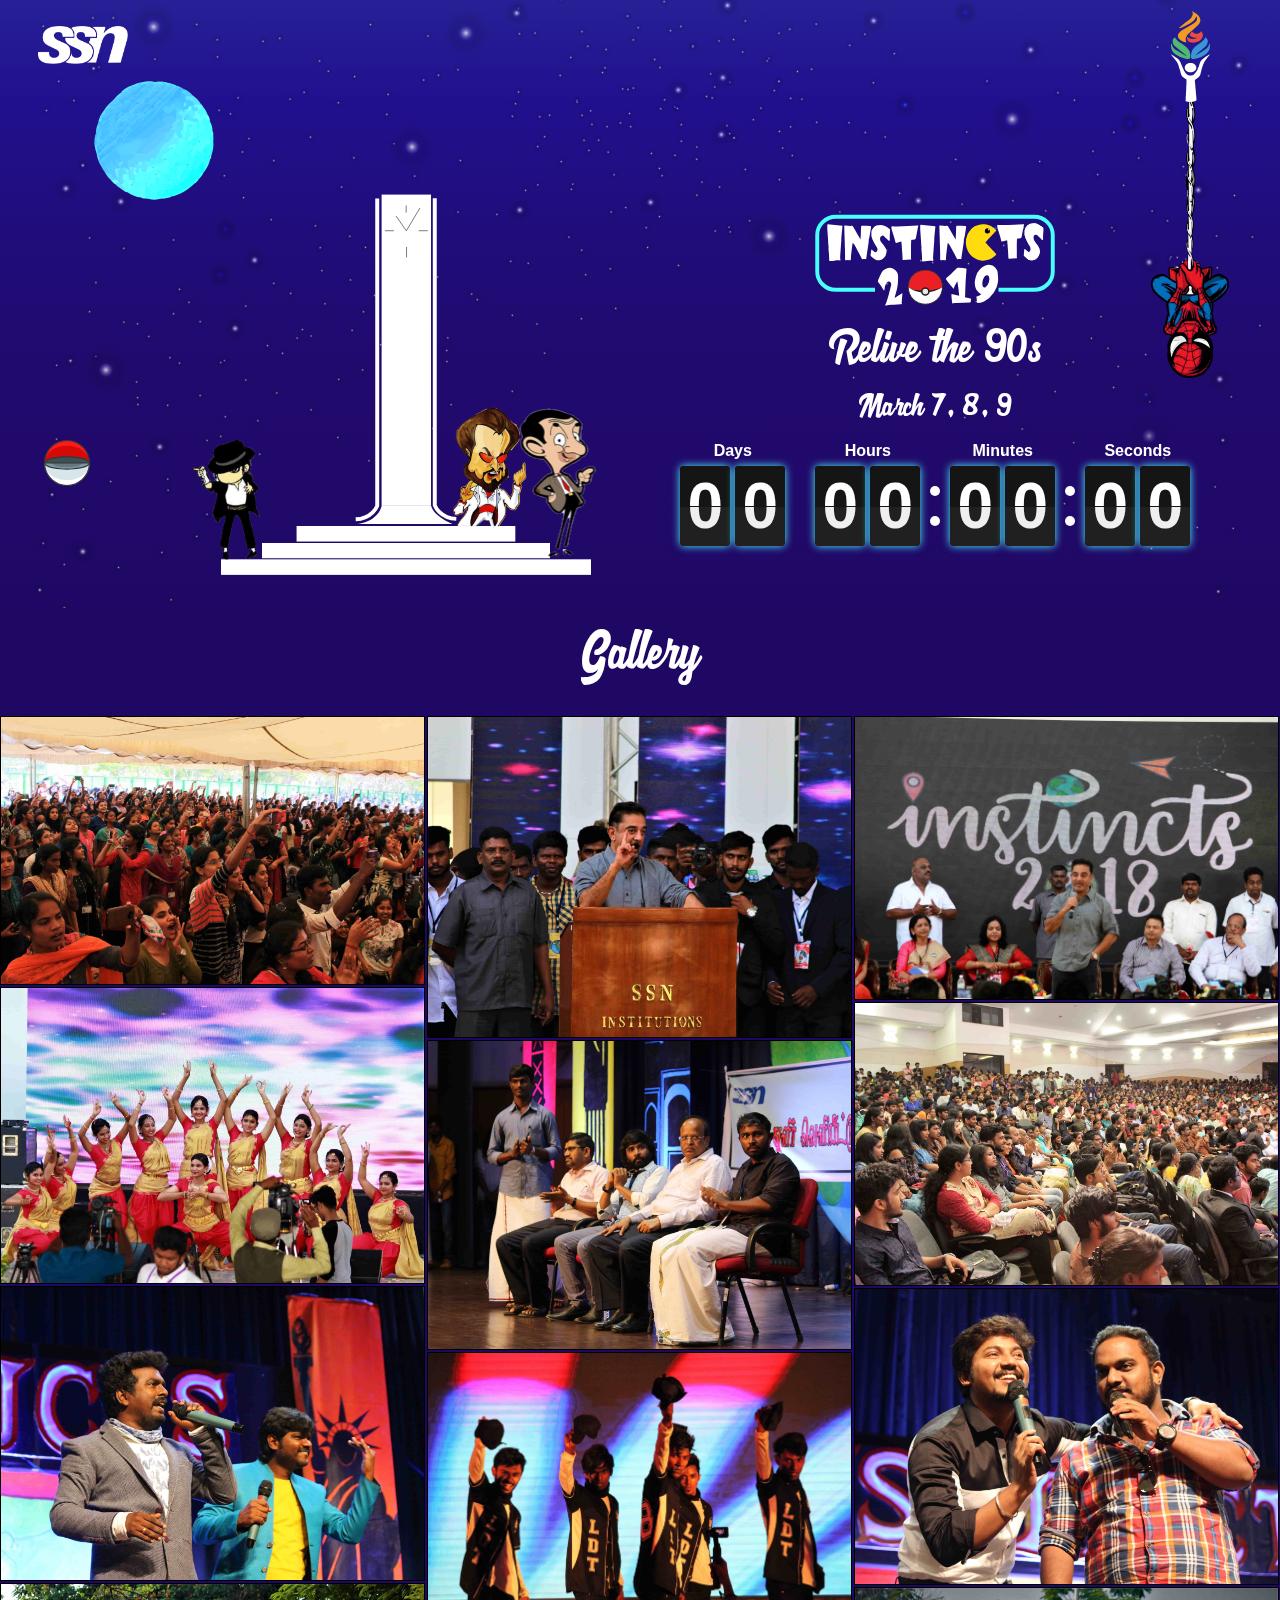
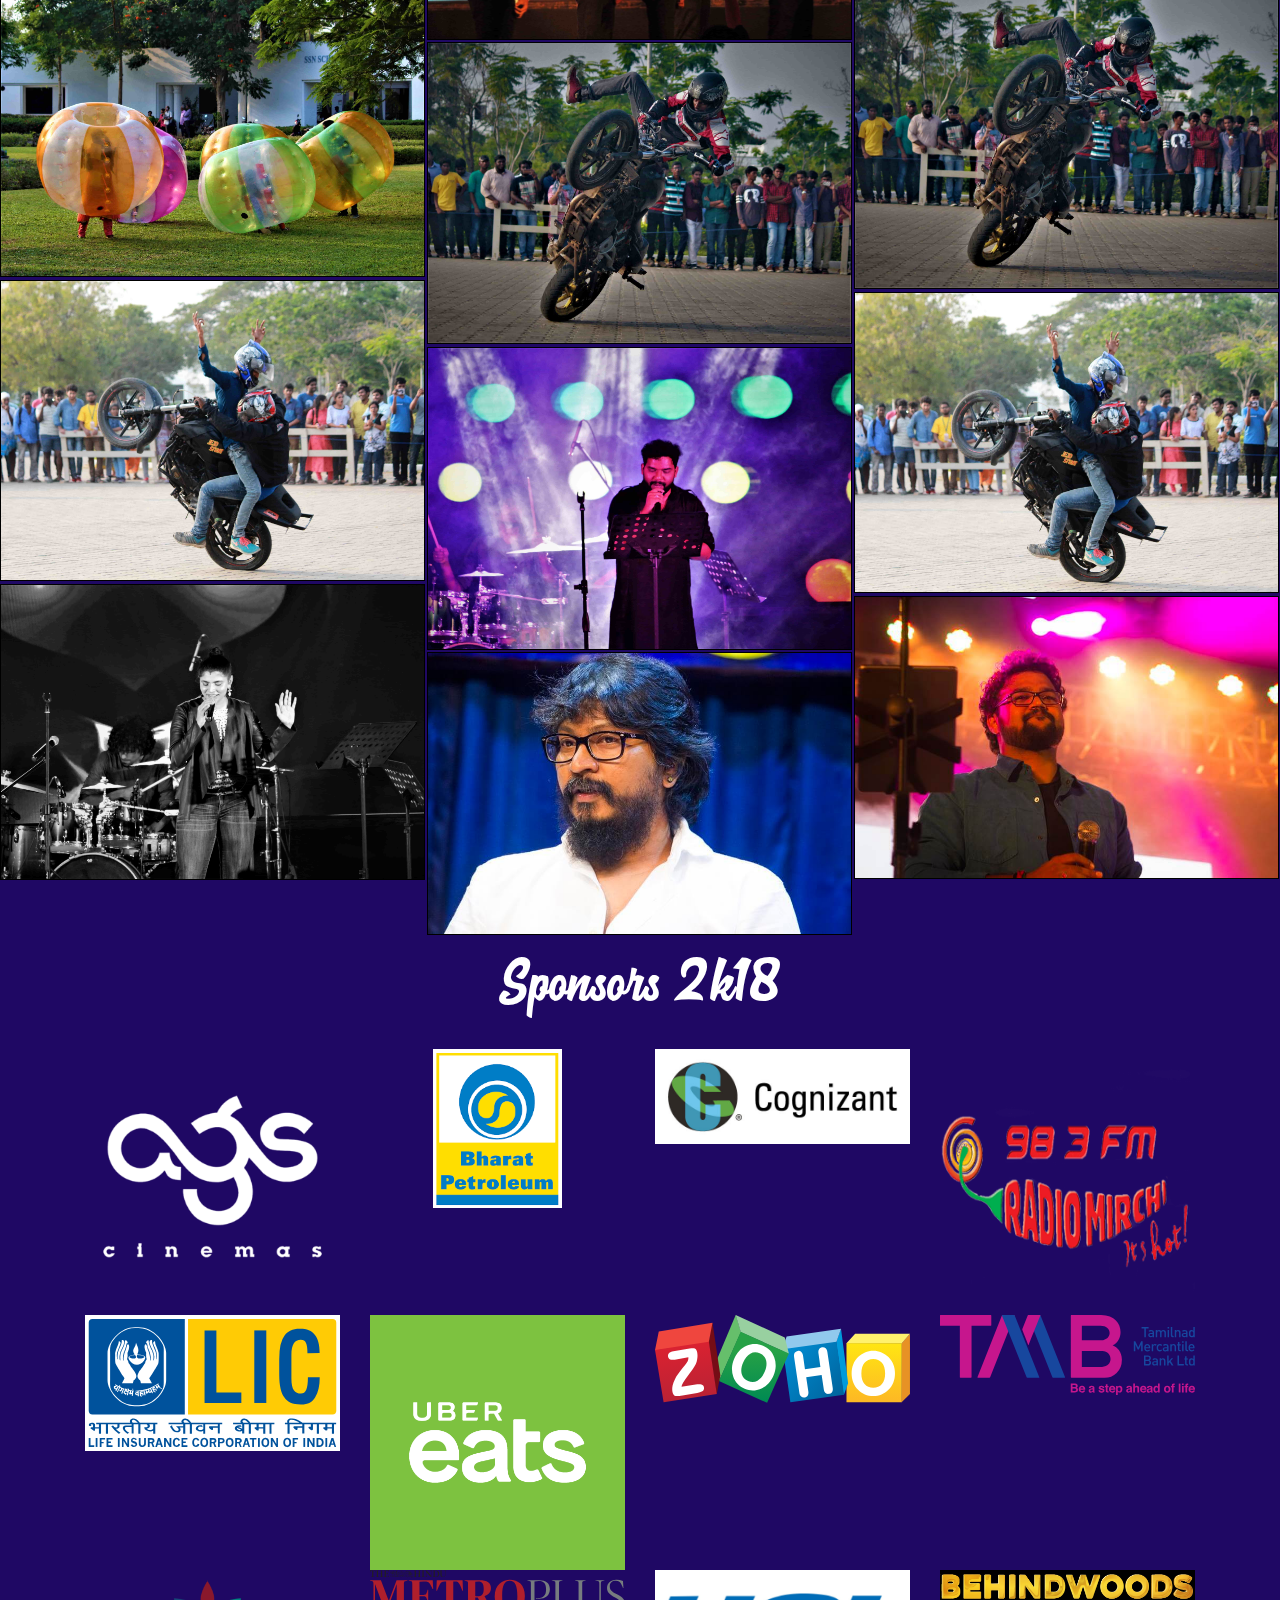
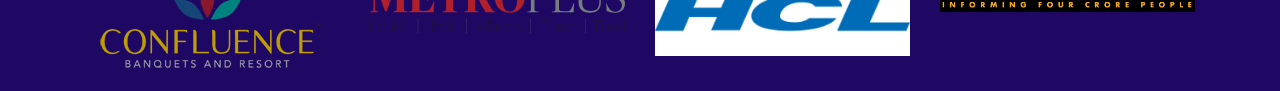
<file: index.html>
<!DOCTYPE html><html><head><meta charset="utf-8" /><meta http-equiv="X-UA-Compatible" content="IE=edge"><title>Instincts 2k19</title><meta name="viewport" content="width=device-width, initial-scale=1"><link rel="stylesheet" href="./bootstrap.min.css"><link rel="stylesheet" href="css/flipdown.css"><link rel="stylesheet" href="./css/cubeportfolio.min.css"><link rel="stylesheet" href="index.css"></head><body> <section class="landing"> <img src="images/svgs/Pacman-1s-200px.svg" class="pac" alt=""> <img class="logo img-fluid" src="images/pngs/ssn.png" alt=""> <img class="moon" src="images/svgs/temp web-03.svg" alt=""><div class="row"><div style="position: relative;" class="col-md-6 anime"><img class="tower" src="images/svgs/CT and base-05.svg" alt=""> <img class="closer" src="images/svgs/pokeball.svg" alt=""> <img class="opener" src="images/svgs/open-pokeball.svg" alt=""> <img class="pikachu poke" src="images/svgs/pikachuify.svg" alt=""><img class="thalaivar" src="images/pngs/thalaivar.png" alt=""> <img src="images/pngs/mj.png" class="mj" alt=""> <img src="images/pngs/bean420.png" class="mrbean" alt=""></div><img class="snitch" src="images/svgs/golden-snitch.svg" style="width: 2.5%;position: absolute;" alt=""><div class="col-md-6 filler"> <img src="images/svgs/instincts typography blue-01.svg" style="width:50%" alt=""> <br><h3 class="logue" style="padding-top:3%">Relive the 90s</h3><h4 class="logue" style="font-size: 2rem">March 7, 8, 9</h4> <img class="web spider" src="images/svgs/web.svg" alt=""> <img class="weber spider" src="images/svgs/spidey.svg" alt=""><div id="flipdown" class="flipdown"></div></div></div> </section><div class="fillerify"><h3 class="text-center logue padd" style="font-size:3.5rem;margin-top:-2%">Gallery</h3><div id="js__grid-portfolio-gallery" class="cbp"><div class="s-portfolio__item cbp-item"><div class="effecthover"> <img src="images/gallery/img1.jpg" alt="Portfolio Image"></div></div><div class="s-portfolio__item cbp-item"><div class="effecthover"> <img src="images/gallery/img2.jpg" alt="Portfolio Image"></div></div><div class="s-portfolio__item cbp-item"><div class="effecthover"> <img src="images/gallery/img3.jpg" alt="Portfolio Image"></div></div><div class="s-portfolio__item cbp-item"><div class="effecthover"> <img src="images/gallery/img4.jpg" alt="Portfolio Image"></div></div><div class="s-portfolio__item cbp-item"><div class="effecthover"> <img src="images/gallery/img5.jpg" alt="Portfolio Image"></div></div><div class="s-portfolio__item cbp-item"><div class="effecthover"> <img src="images/gallery/img6.jpg" alt="Portfolio Image"></div></div><div class="s-portfolio__item cbp-item"><div class="effecthover"> <img src="images/gallery/img7.jpg" alt="Portfolio Image"></div></div><div class="s-portfolio__item cbp-item"><div class="effecthover"> <img src="images/gallery/img8.jpg" alt="Portfolio Image"></div></div><div class="s-portfolio__item cbp-item"><div class="effecthover"> <img src="images/gallery/img9.jpg" alt="Portfolio Image"></div></div><div class="s-portfolio__item cbp-item"><div class="effecthover"> <img src="images/gallery/img10.jpg" alt="Portfolio Image"></div></div><div class="s-portfolio__item cbp-item"><div class="effecthover"> <img src="images/gallery/img11.jpg" alt="Portfolio Image"></div></div><div class="s-portfolio__item cbp-item"><div class="effecthover"> <img src="images/gallery/img12.jpg" alt="Portfolio Image"></div></div><div class="s-portfolio__item cbp-item"><div class="effecthover"> <img src="images/gallery/img13.jpg" alt="Portfolio Image"></div></div><div class="s-portfolio__item cbp-item"><div class="effecthover"> <img src="images/gallery/img14.jpg" alt="Portfolio Image"></div></div><div class="s-portfolio__item cbp-item"><div class="effecthover"> <img src="images/gallery/img15.jpg" alt="Portfolio Image"></div></div><div class="s-portfolio__item cbp-item"><div class="effecthover"> <img src="images/gallery/img16.jpg" alt="Portfolio Image"></div></div><div class="s-portfolio__item cbp-item"><div class="effecthover"> <img src="images/gallery/img17.jpg" alt="Portfolio Image"></div></div><div class="s-portfolio__item cbp-item"><div class="effecthover"> <img src="images/gallery/img18.jpg" alt="Portfolio Image"></div></div></div><h3 class="text-center logue padd" style="font-size:3.8rem;">Sponsors 2k18</h3><div class="container"><div class="row"><div class="col-md-3"> <img src="images/logo/ags.png" class="img-fluid" alt=""></div><div class="col-md-3"> <img src="images/logo/bpcl.png" class="img-fluid" alt=""></div><div class="col-md-3"> <img src="images/logo/CTS.jpg" class="img-fluid" alt=""></div><div class="col-md-3"> <img src="images/logo/radiomirchi.png" class="img-fluid" alt=""></div><div class="col-md-3"> <img src="images/logo/LIC.svg" class="img-fluid" alt=""></div><div class="col-md-3"> <img src="images/logo/ubereats.png" class="img-fluid" alt=""></div><div class="col-md-3"> <img src="images/logo/Zoho.svg" class="img-fluid" alt=""></div><div class="col-md-3"> <img src="images/logo/TMB.svg" class="img-fluid" alt=""></div><div class="col-md-3"> <img src="images/logo/confluence.png" class="img-fluid" alt=""></div><div class="col-md-3"> <img src="images/logo/metroplus.svg" class="img-fluid" alt=""></div><div class="col-md-3"> <img src="images/logo/HCL.png" class="img-fluid" alt=""></div><div class="col-md-3"> <img src="images/logo/behindwoods.jpg" class="img-fluid" alt=""></div></div></div></div> <script src="jquery-3.3.1.min.js"></script> <script src="js/flipdown.js"></script> <script type="text/javascript" src="js/jquery.cubeportfolio.min.js"></script> <script type="text/javascript" src="js/portfolio-3-col.min.js"></script>
    <script>
        $(document).ready(function(){
            var flipdown=new FlipDown(1551897000).start();var moon=document.querySelector(".moon");var snitch=document.querySelector(".snitch");var pika=document.querySelector(".poke");var firstdiv=document.querySelector(".anime");var seconddiv=document.querySelector(".filler");var spider=document.querySelectorAll(".spider");if(window.innerWidth<=767)
{spider.forEach(function(data){firstdiv.appendChild(data)})}
window.addEventListener("resize",function()
{if(window.innerWidth<=767)
{spider.forEach(function(data){firstdiv.appendChild(data)})}
else{spider.forEach(function(data){seconddiv.appendChild(data)})}});setTimeout(function(){moon.classList.add("eat");setInterval(function(){moon.classList.add("eat")},17000);setInterval(function(){moon.classList.remove("eat")},8000)},7500);setInterval(function(){var vic=`translate3d(${genRandom(10,90)}vw,${genRandom(10,90)}vh,0px)`;snitch.style.transform=vic},1000);function genRandom(min,max){return Math.random()*(max-min)+min}
setTimeout(()=>{pika.classList.toggle("move")},4000);setTimeout(function(){document.querySelector(".opener").classList.add("zoomout");document.querySelector(".closer").classList.add("zoomout")},6000);
        });
     
    </script>
</body>

</html>
</file>
<file: css/flipdown.css>
/* THEMES */

/********** Theme: dark **********/
/* Font styles */
.flipdown.flipdown__theme-dark {
  font-family: sans-serif;
  font-weight: bold;
}
/* Rotor group headings */
.flipdown.flipdown__theme-dark .rotor-group-heading:before {
  color: #000000;
}
/* Delimeters */
.flipdown.flipdown__theme-dark .rotor-group:nth-child(n+2):nth-child(-n+3):before,
.flipdown.flipdown__theme-dark .rotor-group:nth-child(n+2):nth-child(-n+3):after {
  background-color: #151515;
}
/* Rotor tops */
.flipdown.flipdown__theme-dark .rotor,
.flipdown.flipdown__theme-dark .rotor-top,
.flipdown.flipdown__theme-dark .rotor-leaf-front {
  color: #FFFFFF;
  background-color: #151515;
}
/* Rotor bottoms */
.flipdown.flipdown__theme-dark .rotor-bottom,
.flipdown.flipdown__theme-dark .rotor-leaf-rear {
  color: #EFEFEF;
  background-color: #202020;
}
/* Hinge */
.flipdown.flipdown__theme-dark .rotor:after {
  border-top: solid 1px #151515;
}

/********** Theme: light **********/
/* Font styles */
.flipdown.flipdown__theme-light {
  font-family: sans-serif;
  font-weight: bold;
}
/* Rotor group headings */
.flipdown.flipdown__theme-light .rotor-group-heading:before {
  color: #EEEEEE;
}
/* Delimeters */
.flipdown.flipdown__theme-light .rotor-group:nth-child(n+2):nth-child(-n+3):before,
.flipdown.flipdown__theme-light .rotor-group:nth-child(n+2):nth-child(-n+3):after {
  background-color: #DDDDDD;
}
/* Rotor tops */
.flipdown.flipdown__theme-light .rotor,
.flipdown.flipdown__theme-light .rotor-top,
.flipdown.flipdown__theme-light .rotor-leaf-front {
  color: #222222;
  background-color: #DDDDDD;
}
/* Rotor bottoms */
.flipdown.flipdown__theme-light .rotor-bottom,
.flipdown.flipdown__theme-light .rotor-leaf-rear {
  color: #333333;
  background-color: #EEEEEE;
}
/* Hinge */
.flipdown.flipdown__theme-light .rotor:after {
  border-top: solid 1px #222222;
}

/* END OF THEMES */

.flipdown {
  overflow: visible;
  width: 510px;
  height: 110px;
}

.flipdown .rotor-group {
  position: relative;
  float: left;
  padding-right: 30px;
}

.flipdown .rotor-group:last-child {
  padding-right: 0;
}

.flipdown .rotor-group-heading:before {
  display: block;
  height: 30px;
  line-height: 30px;
  text-align: center;
}

.flipdown .rotor-group:nth-child(1) .rotor-group-heading:before {
  content: 'Days';
}

.flipdown .rotor-group:nth-child(2) .rotor-group-heading:before {
  content: 'Hours';
}

.flipdown .rotor-group:nth-child(3) .rotor-group-heading:before {
  content: 'Minutes';
}

.flipdown .rotor-group:nth-child(4) .rotor-group-heading:before {
  content: 'Seconds';
}

.flipdown .rotor-group:nth-child(n+2):nth-child(-n+3):before {
  content: '';
  position: absolute;
  bottom: 20px;
  left: 115px;
  width: 10px;
  height: 10px;
  border-radius: 50%;
}

.flipdown .rotor-group:nth-child(n+2):nth-child(-n+3):after {
  content: '';
  position: absolute;
  bottom: 50px;
  left: 115px;
  width: 10px;
  height: 10px;
  border-radius: 50%;
}

.flipdown .rotor {
  position: relative;
  float: left;
  width: 50px;
  height: 80px;
  margin: 0px 5px 0px 0px;
  border-radius: 4px;
  font-size: 4rem;
  text-align: center;
  perspective: 200px;
}

.flipdown .rotor:last-child {
  margin-right: 0;
}

.flipdown .rotor-top,
.flipdown .rotor-bottom {
  overflow: hidden;
  position: absolute;
  width: 50px;
  height: 40px;
}

.flipdown .rotor-leaf {
  z-index: 1;
  position: absolute;
  width: 50px;
  height: 80px;
  transform-style: preserve-3d;
  transition: transform 0s;
}

.flipdown .rotor-leaf.flipped {
  transform: rotateX(-180deg);
  transition: all 0.5s ease-in-out;
}

.flipdown .rotor-leaf-front,
.flipdown .rotor-leaf-rear {
  overflow: hidden;
  position: absolute;
  width: 50px;
  height: 40px;
  margin: 0;
  transform: rotateX(0deg);
  backface-visibility: hidden;
  -webkit-backface-visibility: hidden;
}

.flipdown .rotor-leaf-front {
  line-height: 80px;
  border-radius: 4px 4px 0px 0px;
}

.flipdown .rotor-leaf-rear {
  line-height: 0px;
  border-radius: 0px 0px 4px 4px;
  transform: rotateX(-180deg);
}

.flipdown .rotor-top {
  line-height: 80px;
  border-radius: 4px 4px 0px 0px;
}

.flipdown .rotor-bottom {
  bottom: 0;
  line-height: 0px;
  border-radius: 0px 0px 4px 4px;
}

.flipdown .rotor:after {
  content: '';
  z-index: 2;
  position: absolute;
  bottom: 0px;
  left: 0px;
  width: 50px;
  height: 40px;
  border-radius: 0px 0px 4px 4px;
}

@media (max-width: 1200px) {

  .flipdown {
    width: 312px;
    height: 70px;
  }

  .flipdown .rotor {
    font-size: 2.2rem;
    margin-right: 3px;
  }

  .flipdown .rotor,
  .flipdown .rotor-leaf,
  .flipdown .rotor-leaf-front,
  .flipdown .rotor-leaf-rear,
  .flipdown .rotor-top,
  .flipdown .rotor-bottom,
  .flipdown .rotor:after {
    width: 30px;
  }

  .flipdown .rotor-group {
    padding-right: 20px;
  }

  .flipdown .rotor-group:last-child {
    padding-right: 0px;
  }

  .flipdown .rotor-group-heading:before {
    font-size: 0.8rem;
    height: 20px;
    line-height: 20px;
  }

  .flipdown .rotor-group:nth-child(n+2):nth-child(-n+3):before,
  .flipdown .rotor-group:nth-child(n+2):nth-child(-n+3):after {
    left: 69px;
  }

  .flipdown .rotor-group:nth-child(n+2):nth-child(-n+3):before {
    bottom: 13px;
    height: 8px;
    width: 8px;
  }

  .flipdown .rotor-group:nth-child(n+2):nth-child(-n+3):after {
    bottom: 29px;
    height: 8px;
    width: 8px;
  }

  .flipdown .rotor-leaf-front,
  .flipdown .rotor-top {
    line-height: 50px;
  }

  .flipdown .rotor-leaf,
  .flipdown .rotor {
    height: 50px;
  }

  .flipdown .rotor-leaf-front,
  .flipdown .rotor-leaf-rear,
  .flipdown .rotor-top,
  .flipdown .rotor-bottom,
  .flipdown .rotor:after {
    height: 25px;
  }
}
</file>
<file: index.css>
*{
    box-sizing: border-box;
}
@font-face{
    src: url("./fonts/Loguetown.ttf");
    font-family: "Loguetown";
}

.landing{

    
    background-image: url("./images/svgs/sky.svg");
    background-size: cover;
    background-repeat: no-repeat;
}
.logue{
    font-family: "Loguetown";
    font-size: 3rem;
}
.flex{
    display: flex;
    justify-content: center;
}
.flex>div{
    padding:0 5% 0 5%;
}
.resize{
    width:3%;
    position: absolute;
    top:5%;
    right:5%;
}
.explore
{
    font-size: 40px;
    position: absolute;
    top: 103%;
    left: 0%;
    animation: bounce 1s infinite;
    -webkit-animation: bounce 1s infinite;
}

@keyframes bounce{
    0%{
        }
    20%{
        transform: translateY(-3px);
        }
    40%{
        }
    60%{
        transform: translateY(3px);
        }
    80%{
        transform: translateY(0);
        }
    100%{
        transform: rotate(xx) translateY(-3px);
        }
}


#tt{
    position: absolute;
    top: 102%;
    /* bottom: 0.2vh; */
    left: -6%;
    text-align: center;
    opacity: 0.7;
    letter-spacing: 4px;
    font-weight: 420;
}
html,
body {
    width: 100%;
    overflow-x:hidden;
}
.filler{
    align-self: flex-start;
    padding-top:6%;
    padding-right: 5%;
   padding-left: 1px;
    text-align: center;
}
.fillerify{
    background-image: linear-gradient(-60deg,#1f0864,#1f0864);
}
.effecthover{
    border:1px solid black;
}
body {
    
    color: white;
}

.snitch{
    position: absolute;
    top:0;
    left:0;
    transition: all 1s;
    -webkit-transition: all 1s;
    -moz-transition: all 1s;
    -ms-transition: all 1s;
    -o-transition: all 1s;
    transform: translate3d(0,0,0);
    -webkit-transform: translate3d(0,0,0);
    -moz-transform: translate3d(0,0,0);
    -ms-transform: translate3d(0,0,0);
    -o-transform: translate3d(0,0,0);
}



.gate {
    position: absolute;
    opacity: 0;
    top: 50%;
    left: 50%;
    backface-visibility:hidden;
    transform: scale(3, 3) rotate(-3) translate(-50%,-50%);
    animation-name: zoom;
    animation-duration: 3s;
    -webkit-backface-visibility:hidden;
    -webkit-transform: scale(3, 3) rotate(-3) translate(-50%,-50%);
    -moz-transform: scale(3, 3) rotate(-3) translate(-50%,-50%);
    -ms-transform: scale(3, 3) rotate(-3) translate(-50%,-50%);
    -o-transform: scale(3, 3) rotate(-3) translate(-50%,-50%);
}

.tower
{
    width: 80%;
    margin-left: 25%;
    margin-top:3%;
 
}

@-webkit-keyframes zoomIn {
    from {
      opacity: 0;
      -webkit-transform: scale3d(0.3, 0.3, 0.3);
      transform: scale3d(0.3, 0.3, 0.3);
    }
    70%
    {
            opacity: 0.01;
            -webkit-transform: scale3d(0.3, 0.3, 0.3);
      transform: scale3d(0.3, 0.3, 0.3);
    }
    100% {
      opacity: 1;
    }
  }
  
  @keyframes zoomIn {
    from {
      opacity: 0;
      -webkit-transform: scale3d(0.3, 0.3, 0.3);
      transform: scale3d(0.3, 0.3, 0.3);
    }
    70%
    {
            opacity: 0.01;
            -webkit-transform: scale3d(0.3, 0.3, 0.3);
      transform: scale3d(0.3, 0.3, 0.3);
    }
    100% {
      opacity: 1;
    }
  }
  


@keyframes zoom {
    0% {
        opacity: 1;
        top: 92%;
        left: -65%;
        -webkit-transform: scale(3, 3) rotate(-3deg);
        -moz-transform: scale(3, 3) rotate(-3deg);
        -ms-transform: scale(3, 3) rotate(-3deg);
        -o-transform: scale(3, 3) rotate(-3deg);
}
    25%
    {
        opacity:0.8;
    }

    100% {
        top: 149%;
        left: -92%;
        transform: translate(-225%,255%) scale(15, 15) rotate(-3deg);
        opacity: 0;
        -webkit-transform: translate(-225%,255%) scale(15, 15) rotate(-3deg);
        -moz-transform: translate(-225%,255%) scale(15, 15) rotate(-3deg);
        -ms-transform: translate(-225%,255%) scale(15, 15) rotate(-3deg);
        -o-transform: translate(-225%,255%) scale(15, 15) rotate(-3deg);
}
}

p{
    position: absolute;
}
.logo{
    width:7%;
    margin-top: 2%;
    margin-left:3%;
    }

@media(max-width:767px){
    .logo{
        width: 15%;
        margin-top: 5%;
        margin-left:3%;
    }
    .tower{
        padding-left:5%;
        margin-left:10%;
    }
    .filler{
        padding-top:0;
        margin-top:-10%;
        padding-left: 7%;
    }
    @keyframes zoom {
        0% {
            opacity: 1;
            top: 72%;
            left: -65%;
            -webkit-transform: scale(3, 3) rotate(-3deg);
            -moz-transform: scale(3, 3) rotate(-3deg);
            -ms-transform: scale(3, 3) rotate(-3deg);
            -o-transform: scale(3, 3) rotate(-3deg);
    }
        25%
        {
            opacity:0.8;
        }
    
        100% {
            top: 120%;
            left: -92%;
            transform: translate(-225%,255%) scale(15, 15) rotate(-3deg);
            opacity: 0;
            -webkit-transform: translate(-225%,255%) scale(15, 15) rotate(-3deg);
            -moz-transform: translate(-225%,255%) scale(15, 15) rotate(-3deg);
            -ms-transform: translate(-225%,255%) scale(15, 15) rotate(-3deg);
            -o-transform: translate(-225%,255%) scale(15, 15) rotate(-3deg);
    }
    }
}

@media(max-width:500px){
    @keyframes zoom {
        0% {
            opacity: 1;
            top: 52%;
            left: -65%;
            -webkit-transform: scale(3, 3) rotate(-3deg);
            -moz-transform: scale(3, 3) rotate(-3deg);
            -ms-transform: scale(3, 3) rotate(-3deg);
            -o-transform: scale(3, 3) rotate(-3deg);
    }
        25%
        {
            opacity:0.8;
        }
    
        100% {
            top: 120%;
            left: -92%;
            transform: translate(-225%,255%) scale(15, 15) rotate(-3deg);
            opacity: 0;
            -webkit-transform: translate(-225%,255%) scale(15, 15) rotate(-3deg);
            -moz-transform: translate(-225%,255%) scale(15, 15) rotate(-3deg);
            -ms-transform: translate(-225%,255%) scale(15, 15) rotate(-3deg);
            -o-transform: translate(-225%,255%) scale(15, 15) rotate(-3deg);
    }
    }
}

.pikachu{
    position: absolute;
    top:71%;
    left:45%;
    width:15%
}

.pac{
    position: absolute;
    top:70px;
    backface-visibility:hidden;
    width:9%;
    animation: eat 17s;
    opacity: 0;
    /* animation-delay: 4s; */
    -webkit-animation: eat 17s;
    animation-delay: 5s;
    animation-timing-function:linear;
    animation-iteration-count: infinite;
    -webkit-backface-visibility:hidden;
}
@keyframes eat{
0%{
    transform: translateX(-15vw);
    -webkit-transform: translateX(-15vw);
    -moz-transform: translateX(-15vw);
    -ms-transform: translateX(-15vw);
    -o-transform: translateX(-15vw);
    opacity: 1;
}

100%{
    transform: translateX(100vw);
    -webkit-transform: translateX(100vw);
    -moz-transform: translateX(100vw);
    -ms-transform: translateX(100vw);
    -o-transform: translateX(100vw);
    opacity: 1;
}
}
/* 
@keyframes tada{
    0%{
        transform: scale(1)    ;
        -webkit-transform: scale(1)    ;
        -moz-transform: scale(1)    ;
        -ms-transform: scale(1)    ;
        -o-transform: scale(1)    ;
}

40%{
    transform: scale(1.3);
    -webkit-transform: scale(1.3);
    -moz-transform: scale(1.3);
    -ms-transform: scale(1.3);
    -o-transform: scale(1.3);
}
50%{
    transform: scale(1.2);
    -webkit-transform: scale(1.2);
    -moz-transform: scale(1.2);
    -ms-transform: scale(1.2);
    -o-transform: scale(1.2);
}
60%{
    transform: scale(1.3);
    -webkit-transform: scale(1.3);
    -moz-transform: scale(1.3);
    -ms-transform: scale(1.3);
    -o-transform: scale(1.3);
}

100%{
    transform: scale(1);
    -webkit-transform: scale(1);
    -moz-transform: scale(1);
    -ms-transform: scale(1);
    -o-transform: scale(1);
}
} */
.moon{
    position: absolute;
    top:70px;
    left:7%;
    width: 10%;
    transition:all 0.9s;
    transition-delay: 4s;
    -webkit-transition:all 0.9s;
    -moz-transition:all 0.9s;
    -ms-transition:all 0.9s;
    -o-transition:all 0.9s;
}


.eat{
    transform: translate(-15px,-2px) scale(0) ;
    -webkit-transform: translate(-15px,-2px) scale(0) ;
    -moz-transform: translate(-15px,-2px) scale(0) ;
    -ms-transform: translate(-15px,-2px) scale(0) ;
    -o-transform: translate(-15px,-2px) scale(0) ;
}

.closer
{
    position: absolute;
    width:7%;
    top:66%;
    transition:0.3s all;
    left: 9%;
    animation: wiggle 4s 0s linear;
    -webkit-transition:0.3s all;
    -moz-transition:0.3s all;
    -ms-transition:0.3s all;
    -o-transition:0.3s all;
}

.opener
{
    width:7%;
    position: absolute;
    transition:0.3s all;
    top:66%;
    left: 9%;
    animation: appear 4s 0s linear;
    -webkit-transition:0.3s all;
    -moz-transition:0.3s all;
    -ms-transition:0.3s all;
    -o-transition:0.3s all;
}

.poke
{
    width:15%;
    position: absolute;
    /* transform: translate() */
    top:59%;
    left:-3%;
    opacity:0;
    transform:scale(0.1);
    transition: all 1.7s;

    /* transition-delay: 4s; */
    /* animation: out 3s 4s linear; */
}

.move
{
    transform: scale(1) translate(250%,55%) ;
    opacity: 1;
    -webkit-transform: scale(1) translate(250%,55%) ;
    -moz-transform: scale(1) translate(250%,55%) ;
    -ms-transform: scale(1) translate(250%,55%) ;
    -o-transform: scale(1) translate(250%,55%) ;
}

.weber
{
    position: absolute;
    width: 12%;
    top:100px;
    left: 78%;
    animation: stretch 3s;
}

.zoomout{
    transform: scale(0);
    -webkit-transform: scale(0);
    -moz-transform: scale(0);
    -ms-transform: scale(0);
    -o-transform: scale(0);
}

.web
{
    position: absolute;
    width: 6%;
    top: -71px  ;
    left: 81%;
    height: 50%;
}

@keyframes stretch
{
    0%{
        top:50px;
    }
    100%{
        top:100px;
    }
}

@keyframes wiggle{
    0%{
        }
    10%{
        transform: rotate(-13deg);
        }
    20%{
        transform: rotate(13deg);
        }
    30%{
        transform: rotate(-13deg);
        }
    40%{
        transform: rotate(13deg);
        }
    50%{
        transform: rotate(-13deg);
        }
    60%{
        transform: rotate(13deg);
        }
    70%{
        transform: rotate(-13deg);
        }
    80%{
        transform: rotate(13deg);
        }
    90%{
        transform: rotate(-13deg);
        }
    95%{
        transform: rotate(13deg);
        opacity: 0.99;
        }
    100%{
        opacity: 0;
        }
}

@keyframes appear{
    0%{
        opacity: 0;
        }
    95%{
        opacity: 0.01;
        }
    100%{
        transform: rotate(xx);
        opacity: 1;
        }
}

@keyframes out{
    0%{
        transform: rotate(xx) scale(0.1) translateX(-1900%) translateY(-300%);
        opacity: 0;
        -webkit-transform: rotate(xx) scale(0.1) translateX(-1900%) translateY(-300%);
        -moz-transform: rotate(xx) scale(0.1) translateX(-1900%) translateY(-300%);
        -ms-transform: rotate(xx) scale(0.1) translateX(-1900%) translateY(-300%);
        -o-transform: rotate(xx) scale(0.1) translateX(-1900%) translateY(-300%);
}
    10%{
        transform: scale(0.3) translateX(-340%) translateY(-60%);
        opacity: 1;
        color: #FFFF;
        -webkit-transform: scale(0.3) translateX(-340%) translateY(-60%);
        -moz-transform: scale(0.3) translateX(-340%) translateY(-60%);
        -ms-transform: scale(0.3) translateX(-340%) translateY(-60%);
        -o-transform: scale(0.3) translateX(-340%) translateY(-60%);
}
    90%{
        transform: scale(1);
        opacity: 1;
        color: #FFFF;
        }
    100%{
        transform: rotate(xx) scale(1);
        opacity: 1;
        -webkit-transform: rotate(xx) scale(1);
        -moz-transform: rotate(xx) scale(1);
        -ms-transform: rotate(xx) scale(1);
        -o-transform: rotate(xx) scale(1);
}
}

/* @media(min-width:768px)
{
    .move{
        transform: scale(1) translate(310%,77%) ;
        opacity: 1;
        -webkit-transform: scale(1) translate(310%,77%) ;
        -moz-transform: scale(1) translate(310%,77%) ;
        -ms-transform: scale(1) translate(310%,77%) ;
        -o-transform: scale(1) translate(310%,77%) ;
}
} */
.rotor{
    box-shadow:0px 0px 8px #4affff;
}
#flipdown{
          margin:0 auto;
    }

.flipdown.flipdown__theme-dark .rotor-group-heading:before{
    color:white !important;
}
.flipdown.flipdown__theme-dark .rotor-group:nth-child(n+2):nth-child(-n+3):before, .flipdown.flipdown__theme-dark .rotor-group:nth-child(n+2):nth-child(-n+3):after{
    background: white !important;
}

.mj{
    width: 48%;
    position: absolute;
    top: 66%;
    left: 15%;
}
.thalaivar{
    width: 50%;
            position: absolute;
            top: 55%;
            left: 48%;
}


.padd{
padding:16px;
color:white;
}
.effecthover{

    transition:0.5s all;
}
.effecthover:hover{
    transform: scale(1.4);
}
.mrbean{    position: absolute;
    width: 25%;
    height: 45%;
    top: 54.5%;
    left: 80%;
}

/* @media(min-width:220px) and (max-width: 700px){
   .thalaivar{ 
       top: 53%;
    left: 39%;
}
}
@media(min-width:950px){
.thalaivar{
    top: 55%;
    left: 51%;
}
}
@media(min-width:300px) and (max-width: 374px ){
.poke{
 top:61;
}
}
@media(min-width:374px) and (max-width: 768px ){
    .poke{
        top: 62%;
    }
}

@media(min-width:300px) and (max-width:768px){
    .mrbean{
        top: 51%;
    left: 40%;
    }

    .mj{
        left: 6%;
    }
} */

@media(min-width:768px)
{
    .move{
        transform: scale(1) translate(310%,77%) ;
        opacity: 1;
        -webkit-transform: scale(1) translate(310%,77%) ;
        -moz-transform: scale(1) translate(310%,77%) ;
        -ms-transform: scale(1) translate(310%,77%) ;
        -o-transform: scale(1) translate(310%,77%) ;
}
}

    
    @media(min-width:220px) and (max-width: 700px){
        .thalaivar{ 
            top: 53%;
         left: 39%;
     }
     }
     @media(min-width:950px){
     .thalaivar{
         top: 55%;
         left: 51%;
     }
     }
     @media(min-width:300px) and (max-width: 374px ){
     .poke{
      top:61;
     }
     }
     @media(min-width:374px) and (max-width: 768px ){
         .poke{
             top: 62%;
         }
     }
     
     @media(min-width:300px) and (max-width:768px){
        .weber{
            top:38px;
        }
         .mrbean{
             top: 56%;
             left: 68%;
         }
         .resize
         {
             width: 7%;
             left: 84%;
         }
         #flipdown{
             margin:0 auto;
         }
         @keyframes stretch
         {
             0%{
             top:30px;
         }
             100%{
             top:38px;
         }
         }
     
         .snitch{
             width: 6%;
         }
         .thalaivar{
             left: 38%;
             top:51.5%;
         }
     
         .mj{
             left: 6%;
             top:63%;
         }
         #tt{
             position: absolute;
             top: 102%;
             /* bottom: 0.2vh; */
             left: 34%;
             text-align: center;
             opacity: 0.7;
             letter-spacing: 4px;
             font-weight: 420;
             color: black;
         }
         
         .explore{
             color: black;
             font-size: 40px;
             position: absolute;
             top: 103%;
             left: 37%;
             animation: bounce 1s infinite;
         }
         }
         @media(min-width:769px) and (max-width:940px)
         {
            @keyframes stretch
            {
                0%{
                top:35px;
            }
                100%{
                top:50px;
            }
            }
            .weber{
                top:50px;
            }
         }
</file>
